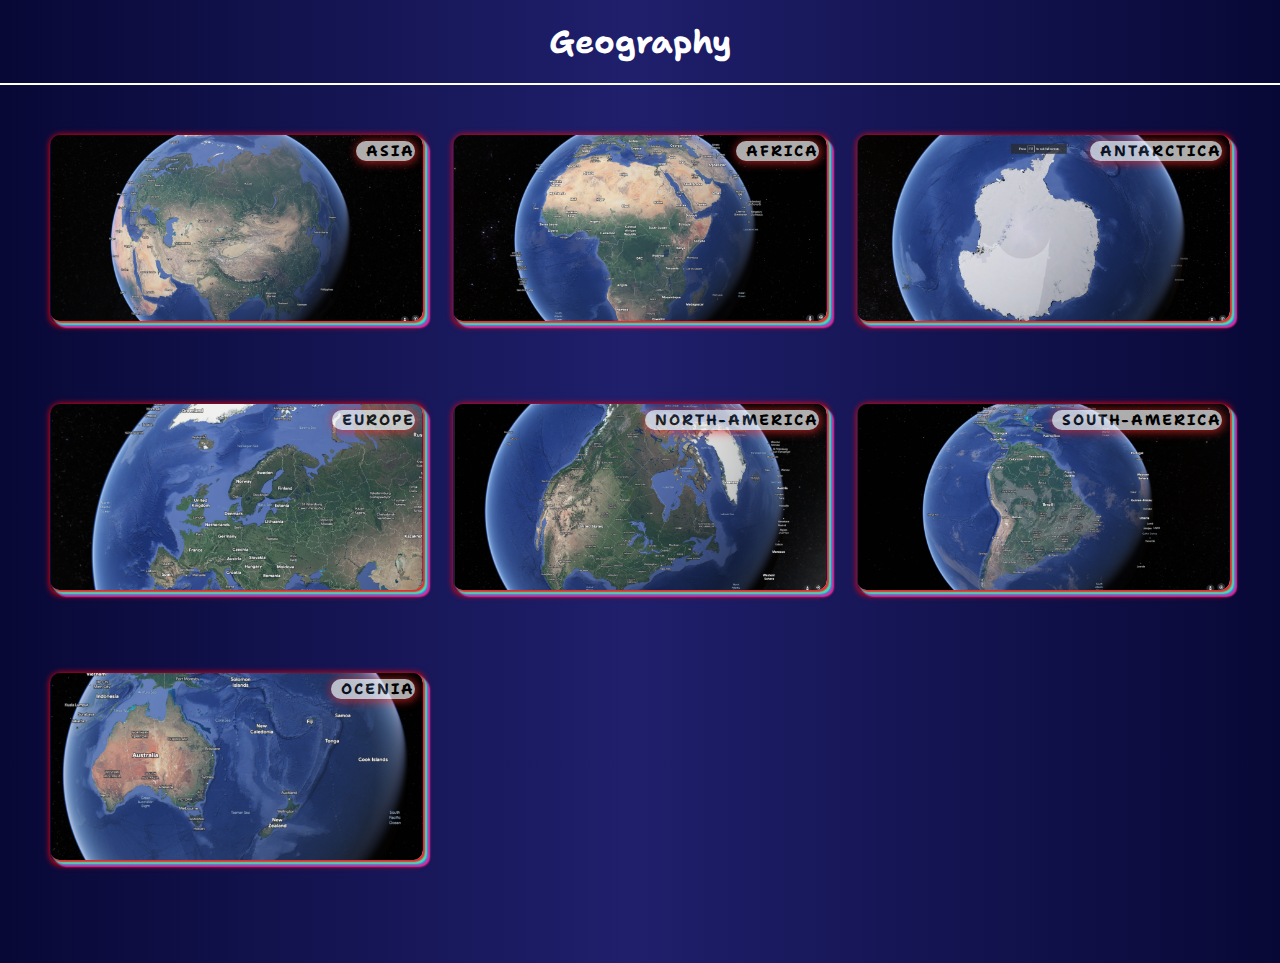
<file: index.html>
<!DOCTYPE html>
<html lang="en">

<head>
  <meta charset="UTF-8">
  <meta http-equiv="X-UA-Compatible" content="IE=edge">
  <meta name="viewport" content="width=device-width, initial-scale=1.0">
  <link rel="stylesheet" href="styles.css">
  <link rel="preconnect" href="https://fonts.googleapis.com">
  <link rel="preconnect" href="https://fonts.gstatic.com" crossorigin>
  <link href="https://fonts.googleapis.com/css2?family=Shantell+Sans:wght@300;400;500;600;700&display=swap"
    rel="stylesheet">
  <link rel="stylesheet" href="https://cdnjs.cloudflare.com/ajax/libs/font-awesome/6.3.0/css/all.min.css"
    integrity="sha512-SzlrxWUlpfuzQ+pcUCosxcglQRNAq/DZjVsC0lE40xsADsfeQoEypE+enwcOiGjk/bSuGGKHEyjSoQ1zVisanQ=="
    crossorigin="anonymous" referrerpolicy="no-referrer" />
  <title>🌎Geo-Data🌎</title>
</head>

<body>
  <div class="heading">
    <h1>Geography</h1>
  </div>
  <div class="line"></div>

  <!--*Regions Card Section Starts-->
  <div class="gallery">

     <!-- ASIA -->
    <a href="#" class="gallery-link" title="Click To Open">
      <img src="./assets/Asia.png" alt="">
      <h2 class="region-name"><i class="fa-sharp fa-solid fa-location-dot"></i>Asia</h2>
      <div class="region_description">
        <p> &nbsp<i class="fa-solid fa-flag countryIcon"> </i>Total Countries: 49 (2023)</p>
        <p><i class="fa-solid fa-user-group populationIcon"> </i>Population: 4,748,492,807</p>
        <p><i class="fa-solid fa-earth-americas areaIcon"></i>&nbspArea: 44.58 million km²</p>
        <p class="antarctica_text"><i class="fa-solid fa-bullseye largestCntyIcon"></i>&nbspLargest Country: Russia</p>
      </div>
    </a>

     <!-- AFRICA -->
    <a href="#" class="gallery-link" title="Click To Open">
      <img src="./assets/Africa.png" alt="">
      <h2 class="region-name"><i class="fa-sharp fa-solid fa-location-dot"></i>Africa</h2>
      <div class="region_description">
        <p> &nbsp<i class="fa-solid fa-flag countryIcon"> </i>Total Countries: 54 (2023)</p>
        <p><i class="fa-solid fa-user-group populationIcon"> </i>Population: 1,426,736,305</p>
        <p><i class="fa-solid fa-earth-americas areaIcon"></i>&nbspArea: 30.37 million km²</p>
        <p><i class="fa-solid fa-bullseye largestCntyIcon"></i>&nbspLargest Country: Algeria</p>
      </div>
    </a>

    <!--*Antarctica-->
    <a href="#" class="gallery-link" title="Click To Open">
      <img src="./assets/Antarctica.png" alt="">
      <h2 class="region-name"><i class="fa-sharp fa-solid fa-location-dot"></i>Antarctica</h2>
      <div class="region_description">
        <p> &nbsp<i class="fa-solid fa-flag countryIcon"> </i>Total Countries: 12 (Claimes)</p>
        <p><i class="fa-solid fa-user-group populationIcon"> </i>Population: 5000 </p>
        <p><i class="fa-solid fa-earth-americas areaIcon"></i>&nbspArea: 13.66 million km²</p>
        <p class="antarctica_text"><i class="fa-solid fa-bullseye largestCntyIcon"></i>&nbspLargest Country: ⛔NA⛔</p>
      </div>
    </a>


    <!-- EUROPE -->
    <a href="#" class="gallery-link" title="Click To Open">
      <img src="./assets/Europe.png" alt="">
      <h2 class="region-name"><i class="fa-sharp fa-solid fa-location-dot"></i>Europe</h2>
      <div class="region_description">
        <p> &nbsp<i class="fa-solid fa-flag countryIcon"> </i>Total Countries: 50 (2021)</p>
        <p><i class="fa-solid fa-user-group populationIcon"> </i>Population: 748,866,189</p>
        <p><i class="fa-solid fa-earth-americas areaIcon"></i>&nbspArea: 10.53 million km²</p>
        <p class="antarctica_text"><i class="fa-solid fa-bullseye largestCntyIcon"></i>&nbspLargest Country: Russia</p>
      </div>
    </a>

     <!-- NORTH-AMERICA -->
    <a href="#" class="gallery-link" title="Click To Open">
      <img src="./assets/North_America.png" alt="">
      <h2 class="region-name"><i class="fa-sharp fa-solid fa-location-dot"></i>North-America</h2>
      <div class="region_description">
        <p> &nbsp<i class="fa-solid fa-flag countryIcon"> </i>Total Countries: 23</p>
        <p><i class="fa-solid fa-user-group populationIcon"> </i>Population: 374,990,983</p>
        <p><i class="fa-solid fa-earth-americas areaIcon"></i>&nbspArea: 24.71 million km²</p>
        <p><i class="fa-solid fa-bullseye largestCntyIcon"></i>&nbspLargest Country: Canada</p>
      </div>
    </a>

     <!-- SOUTH-AMERICA -->
    <a href="#" class="gallery-link" title="Click To Open">
      <img src="./assets/South_America.png" alt="">
      <h2 class="region-name"><i class="fa-sharp fa-solid fa-location-dot"></i>South-America</h2>
      <div class="region_description">
        <p> &nbsp<i class="fa-solid fa-flag countryIcon"> </i>Total Countries: 12 </p>
        <p><i class="fa-solid fa-user-group populationIcon"> </i>Population: 434,254,119</p>
        <p><i class="fa-solid fa-earth-americas areaIcon"></i>&nbspArea: 17.84 million km²</p>
        <p><i class="fa-solid fa-bullseye largestCntyIcon"></i>&nbspLargest Country: Brazil</p>
      </div>
    </a>

    <!--*Ocenia-->

    <a href="#" class="gallery-link" title="Click To Open">
      <img src="./assets/Ocenia.png" alt="">
      <h2 class="region-name"><i class="fa-sharp fa-solid fa-location-dot"></i>Ocenia</h2>
      <div class="region_description">
        <p> &nbsp<i class="fa-solid fa-flag countryIcon"> </i>Total Countries: 14</p>
        <p><i class="fa-solid fa-user-group populationIcon"> </i>Population: 44,160,315</p>
        <p><i class="fa-solid fa-earth-americas areaIcon"></i>&nbspArea: 8,525,989 km2</p>
        <p><i class="fa-solid fa-bullseye largestCntyIcon"></i>&nbspLargest Country: Australia</p>
      </div>
    </a>

    
  </div>
  <!--*Regions Card Section ENDS-->






</body>

</html>
</file>
<file: styles.css>
@import url("https://fonts.googleapis.com/css2?family=Outfit:wght@200;300;400&display=swap");

* {
  margin: 0;
  padding: 0;
  box-sizing: border-box;
 
  text-decoration: none;
}

body {
  background: rgb(8, 8, 54);
  background: linear-gradient(
    90deg,
    rgba(8, 8, 54, 1) 0%,
    rgba(31, 31, 108, 1) 49%,
    rgba(8, 8, 54, 1) 100%
  );
  color: white;
  font-family: "Shantell Sans", cursive;
}

.heading {
  text-align: center;
  color: white;
  margin-top: 20px;
}

.line {
  background: white;
  border: 1px solid white;
  margin-top: 20px;
  position: relative;
  bottom: 12%;
}

@keyframes expand {
  0% {
    transform: scaleX(0);
  }
  100% {
    transform: scaleX(1);
  }
}
@keyframes expand {
  0% {
    transform: scaleX(0);
  }
  100% {
    transform: scaleX(1);
  }
}

/* .container{
  display: flex;
  justify-content:center;
  align-items: center;

} */

/* ICONS Styles */
.fa-sharp{
  color: red;
  padding:0 5px;
  font-size: 15px;
}
i{
  padding-right:  15px;
}
.countryIcon{
  color:#FF971D
}
.populationIcon{
  color:rgb(47, 248, 255)
}
.areaIcon{
  color:rgb(111, 229, 21)
}

.largestCntyIcon{
  color: #e92929;
}

/* NEW STYLES */

.gallery {
  display: grid;
  grid-template-columns: repeat(auto-fit, minmax(300px, 1fr));
  grid-gap: 30px;
  padding: 20px;
  justify-items: center;
  margin: 30px;
}

.gallery-link {
  text-align: center;
  border-radius: 10px;
  box-shadow: 1px 1px 6px 1px red;
  margin-bottom: 50px;
  position: relative;
  font-size: 10px;
  color: whitesmoke;
  transition: transform 0.5s;
}

/* CREATING THE LINE OVER THE IMAGE before & aftr */
.gallery-link::before {
  content: "";
  position: absolute;
  width: 1.5px;
  height: 0;
  top: 2vw;
  left: 90%;
  background: #fff;
  transition: height 0.5s;
  z-index: 10;
}
.gallery-link::after {
  content: "";
  position: absolute;
  width: 0;
  height: 1.5px;
  top: 30%;
  left: 5%;
  background: #fff;
  transition: width 0.5s;
  
}

.gallery-link:hover::before {
  height: 80%;
}
.gallery-link:hover::after {
  width: 90%;
}
.gallery-link:hover {
  /* this adds a zoom in effect on the whole card */
  transform: scale(1.1);
}

.gallery img {
  max-width: 100%;
  padding: 0 0.5px;
  border-radius: 10px;
  box-shadow: 0.1rem 0.1rem 0.1rem #e92929, 0.2rem 0.2rem 0.1rem #46e9b5,
    0.3rem 0.3rem 0.1rem #297ce9, 0.4rem 0.4rem 0.1rem #e92999;
    transition: all .5s;
 
}
.gallery-link:hover img {
  max-width: 100%;
  padding: 0 0.5px;
  border-radius: 10px;
  box-shadow: 0.1rem 0.1rem 0.1rem #f1ed07, 0.2rem 0.2rem 0.1rem #0810f2,
    0.3rem 0.3rem 0.1rem #f019e9, 0.3rem 0.3rem 0.1rem #f5f5f5;
    filter: blur(.5px);
    opacity:.5;
}

.region-name {
  position: absolute;
  top: 1rem;
  right: 0.5rem;
  transform: translateX(-50%);
  transform: translateY(-50%);
  text-transform: uppercase;
  letter-spacing: 2px;
  background: rgb(248, 246, 246);
  box-shadow: 1px 1px 10px 1px #e92929;
  color: black;
  opacity: 0.7;
  border-radius: 10px;
}

.gallery-link:hover .region-name {
  width: 70%;
  opacity: .8;
  visibility: visible;
  transition: opacity 0.3s 0.2s;
  top: 1.7rem;
  left: 1.5rem;
}

.region_description {
  position: absolute;
  bottom: 1.5vw;
  left: 2rem;
  width: 70%;
  font-size: 0.8rem;
  font-weight: 400;
  text-align: left;
  text-transform: capitalize;
  font-family: "Outfit", sans-serif;
  opacity: 0;
  visibility: hidden;
  transition: opacity 0.1s;
  color:#F9F9F9;
}

.region_description p{
  padding: 3px;
}

.gallery-link:hover .region_description {
  width: 70%;
  opacity: 1;
  visibility: visible;
  transition: opacity 0.3s 0.2s;
}





/* Responsivness */


@media screen and (max-width:1059px){
  .region_description {
   
    bottom: 3vw;
    left: 1.5rem;
    font-size: 1rem;

  }  
  .gallery-link{
    margin:0 10px;
  }
}

 @media screen and (max-width:930px){
  .region_description{
    bottom:.7rem;
    left:1.5rem
  }
}

 @media screen and (max-width:850px){
  .region_description{
    font-size: 15px;
    bottom: .7rem;
  }
}
 @media screen and (max-width:811px){
  .region_description{
    bottom:.8rem;
    font-size: 13px;
  }
}
@media screen and (max-width:729px){

  .region_description{
    font-size: 27px;
    bottom: 1.5rem;
  }
}
@media screen and (max-width:657px){
  .region_description{
    font-size: 24px;
  }
}
@media screen and (max-width:657px){
  .region_description{
    font-size: 22px;
  }
}
@media screen and (max-width:570px){
  .region_description{
    font-size: 20px;
  }
}
@media screen and (max-width:530px){
  .region_description{
    font-size: 15px;
    
  }
}
@media screen and (max-width:474px){
  .region_description{
    font-size: 13px;
    bottom: .6rem;
  }
}
</file>
